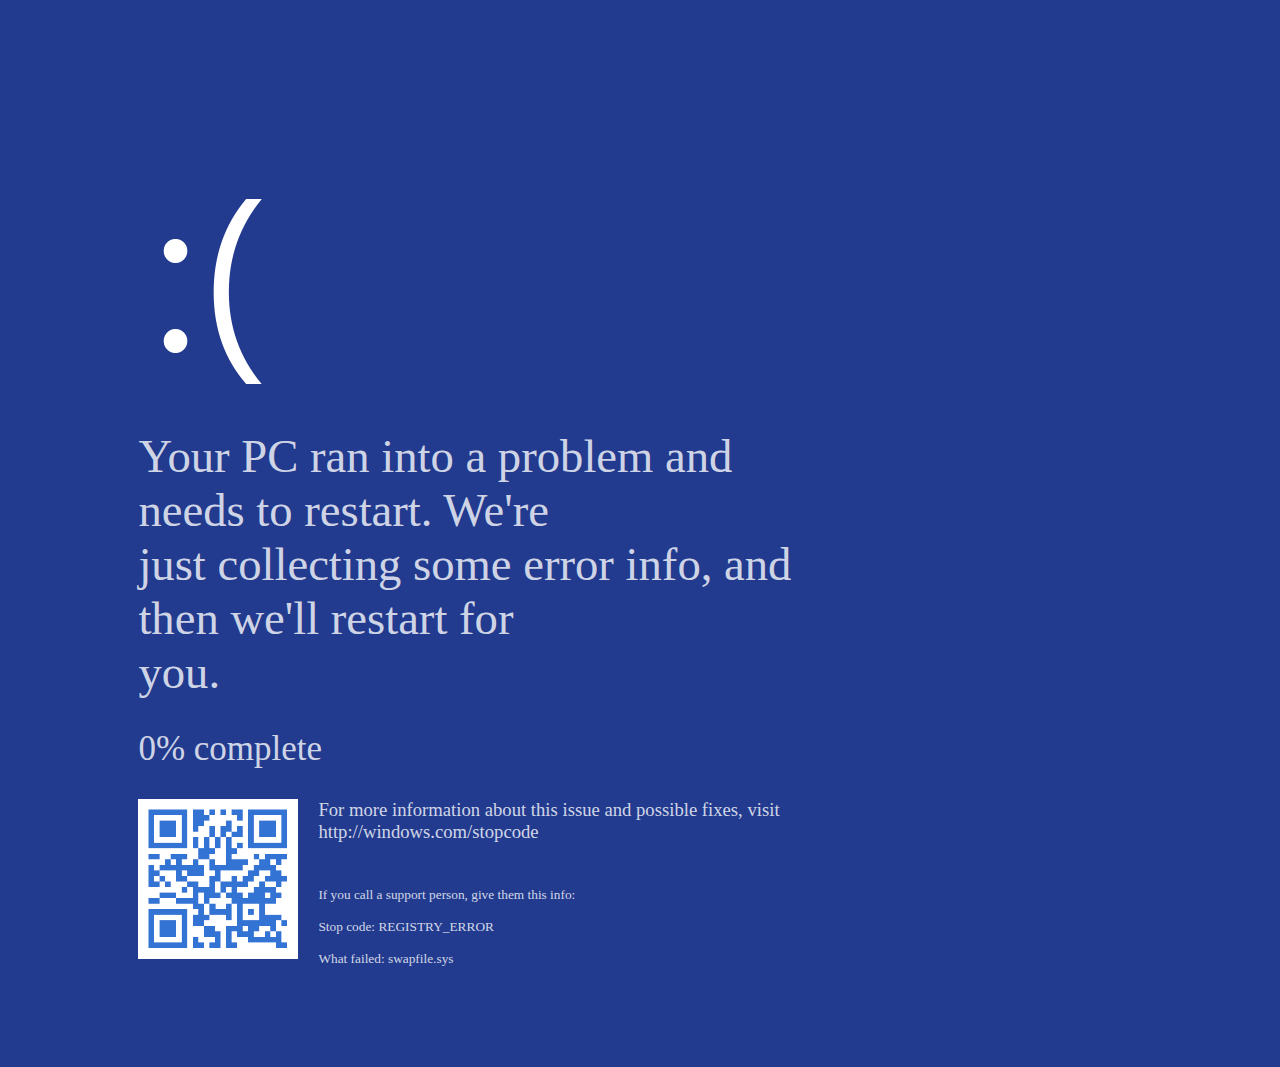
<file: index.html>
<!DOCTYPE html PUBLIC "-//W3C//DTD XHTML 1.0 Transitional//EN" "http://www.w3.org/TR/xhtml1/DTD/xhtml1-transitional.dtd">
<html xmlns="http://www.w3.org/1999/xhtml" id="win8">
<head>
    <meta http-equiv="Content-Type" content="text/html; charset=utf-8" />
    <title>Oh No</title>
    <link rel="shortcut icon" type="image/x-icon" href="favicon.ico">
    <link rel="stylesheet" href="style.css"/>
    <script type="text/javascript">
        // 定义错误代码数组
        var stopCodes = [
        "APC_INDEX_MISMATCH",
        "IRQL_NOT_LESS_OR_EQUAL",
        "REFERENCE_BY_POINTER",
        "BAD_POOL_HEADER",
        "MEMORY_MANAGEMENT",
        "MKMODE_EXCEPTION_NOT_HANDLED",
        "SYSTEM_SERVICE_EXCEPTION",
        "INTERRUPT_EXCEPTION_NOT_HANDLED",
        "MULTIPLE_IRP_COMPLETE_REQUESTS",
        "PAGE_FAULT_IN_NONPAGED_AREA",
        "REGISTRY_ERROR",
        "KERNEL_DATA_INPAGE_ERROR",
        "SYSTEM_THREAD_EXCEPTION_NOT_HANDLED",
        "UNEXPECTED_KERNEL_MODE_TRAP",
        "DRIVER_POWER_STATE_FAILURE",
        "INTERNAL_POWER_ERROR",
        "ATTEMPTED_WRITE_TO_READONLY_MEMORY",
        "BAD_POOL_CALLER",
        "DRIVER_UNLOADED_WITHOUT_CANCELLING_PENDING_OPERATIONS",
        "DRIVER_IRQL_NOT_LESS_OR_EQUAL",
        "SYSTEM_SCAN_AT_RAISED_IRQL_CAUGHT_IMPROPER_DRIVER_UNLOAD",
        "ACTIVE_EX_WORKER_THREAD_TERMINATION",
        "CRITICAL_PROCESS_DIED",
        "ATTEMPTED_EXECUTE_OF_NOEXECUTE_MEMORY",
        "CLOCK_WATCHDOG_TIMEOUT",
        "CRITICAL_STRUCTURE_CORRUPTION",
        "WDF_VIOLATION",
        "VIDEO_MEMORY_MANAGEMENT_INTERNAL",
        "VIDEO_DXGKRNL_FATAL_ERROR",
        "VIDEO_TDR_FAILURE",
        "VIDEO_SCHEDULER_INTERNAL_ERROR",
        "WHEA_UNCORRECTABLE_ERROR",
        "FAULTY_HARDWARE_CORRUPTED_PAGE",
        "DPC_WATCHDOG_VIOLATION",
        "KERNEL_SECURITY_CHECK_FAILURE",
        "KERNEL_MODE_HEAP_CORRUPTION",
        "PDC_WATCHDOG_TIMEOUT",
        "UNEXPECTED_STORE_EXCEPTION",
        "MICROCODE_REVISION_MISMATCH",
        "WIN32K_POWER_WATCHDOG_TIMEOUT",
        "SYSTEM_THREAD_EXCEPTION_NOT_HANDLED_M",
        "UNEXPECTED_KERNEL_MODE_TRAP_M",
        "USER_MODE_HEALTH_MONITOR",
        "NTFS_FILE_SYSTEM",
        "VIDEO_ENGINE_TIMEOUT_DETECTED",
        "VIDEO_TDR_TIMEOUT_DETECTED"
        ];
        
        // 从数组中随机选择错误代码的函数
        function getRandomStopCode() {
            return stopCodes[Math.floor(Math.random() * stopCodes.length)];
        }
        
        // 定义崩溃驱动数组
        var Crashsys = [
          "kernel.sys",
          "vga.sys",
          "hiberfil.sys",
          "pagefile.sys",
          "swapfile.sys",
          "ntfs.sys",
          "ntoskrnl.exe",
          "nvlddmkm.sys",
          "win32kfull.sys",
          "win32kfull.sys",
          "tcpip.sys",
          "dxgkrnl.sys",
          "igdkmdn64.sys",
          "netio.sys"
        ]

        // 从数组中随机选择崩溃驱动的函数
        function getRandomCrashsys() {
            return Crashsys[Math.floor(Math.random() * Crashsys.length)];
        }

        // 生成1到8之间的随机整数
        function getRandomIncrement() {
            return Math.floor(Math.random() * 8) + 1;
        }
    </script>
</head>

<body onload="startProgress()">
    <div id="sadface"></div>
    <p id="win8topblock">
        Your PC ran into a problem and needs to restart. We're <br>
        just collecting some error info, and then we'll restart for <br>
        you.</p>
    <div id="percent">0% complete</div>
    <p id="win8errorblock"> 
        <img src="qr.png" alt="qr" align="left" height="160px" width="160px"> 
        For more information about this issue and possible fixes, visit http://windows.com/stopcode</br></br></br>
        <p3>If you call a support person, give them this info:<br></br>Stop code: <span id="code"></span><br><br>What failed: <span id="crashsyscode"></span></p3>
    </p>

    <script>
        var i = 0;
        function startProgress() {
          document.getElementById('code').innerText = getRandomStopCode();
          document.getElementById('crashsyscode').innerText = getRandomCrashsys();
          if (i == 0) {
            i = 1;
            var elem = document.getElementById("percent");
            var pers = 0;
            var id = setInterval(frame, 1800);
            function frame() {
              if (pers >= 100) {
                clearInterval(id);
                i = 0;
                elem.innerHTML = "0% complete";
                // 确保每次循环结束并重新开始时更新错误代码
                document.getElementById('code').innerText = getRandomStopCode();
                document.getElementById('crashsyscode').innerText = getRandomCrashsys();
                startProgress();
              } else {
                var increment = getRandomIncrement();
                pers = Math.min(pers + increment, 100);
                elem.innerHTML = pers  + "% complete";
              }
            }
          }
        }

        // 页面加载时立即开始进度动画
        window.onload = startProgress;

    </script>
</body>
</html>
</file>
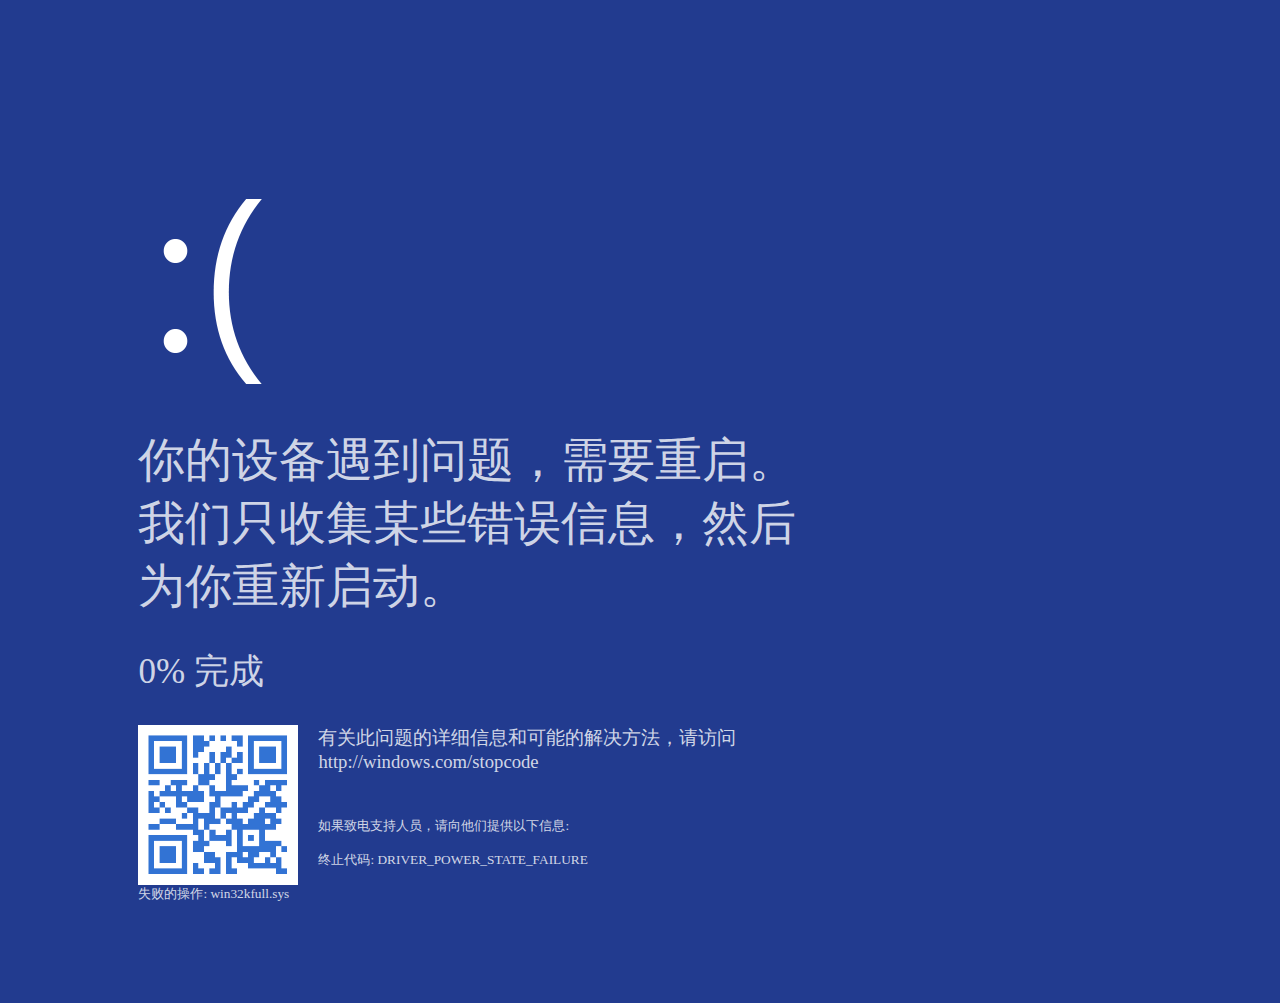
<file: index_cn.html>
<!DOCTYPE html PUBLIC "-//W3C//DTD XHTML 1.0 Transitional//EN" "http://www.w3.org/TR/xhtml1/DTD/xhtml1-transitional.dtd">
<html xmlns="http://www.w3.org/1999/xhtml" id="win8">
<head>
    <meta http-equiv="Content-Type" content="text/html; charset=utf-8" />
    <title>Oh No</title>
    <link rel="shortcut icon" type="image/x-icon" href="favicon.ico">
    <link rel="stylesheet" href="style.css"/>
    <script type="text/javascript">
        // 定义错误代码数组
        var stopCodes = [
        "APC_INDEX_MISMATCH",
        "IRQL_NOT_LESS_OR_EQUAL",
        "REFERENCE_BY_POINTER",
        "BAD_POOL_HEADER",
        "MEMORY_MANAGEMENT",
        "MKMODE_EXCEPTION_NOT_HANDLED",
        "SYSTEM_SERVICE_EXCEPTION",
        "INTERRUPT_EXCEPTION_NOT_HANDLED",
        "MULTIPLE_IRP_COMPLETE_REQUESTS",
        "PAGE_FAULT_IN_NONPAGED_AREA",
        "REGISTRY_ERROR",
        "KERNEL_DATA_INPAGE_ERROR",
        "SYSTEM_THREAD_EXCEPTION_NOT_HANDLED",
        "UNEXPECTED_KERNEL_MODE_TRAP",
        "DRIVER_POWER_STATE_FAILURE",
        "INTERNAL_POWER_ERROR",
        "ATTEMPTED_WRITE_TO_READONLY_MEMORY",
        "BAD_POOL_CALLER",
        "DRIVER_UNLOADED_WITHOUT_CANCELLING_PENDING_OPERATIONS",
        "DRIVER_IRQL_NOT_LESS_OR_EQUAL",
        "SYSTEM_SCAN_AT_RAISED_IRQL_CAUGHT_IMPROPER_DRIVER_UNLOAD",
        "ACTIVE_EX_WORKER_THREAD_TERMINATION",
        "CRITICAL_PROCESS_DIED",
        "ATTEMPTED_EXECUTE_OF_NOEXECUTE_MEMORY",
        "CLOCK_WATCHDOG_TIMEOUT",
        "CRITICAL_STRUCTURE_CORRUPTION",
        "WDF_VIOLATION",
        "VIDEO_MEMORY_MANAGEMENT_INTERNAL",
        "VIDEO_DXGKRNL_FATAL_ERROR",
        "VIDEO_TDR_FAILURE",
        "VIDEO_SCHEDULER_INTERNAL_ERROR",
        "WHEA_UNCORRECTABLE_ERROR",
        "FAULTY_HARDWARE_CORRUPTED_PAGE",
        "DPC_WATCHDOG_VIOLATION",
        "KERNEL_SECURITY_CHECK_FAILURE",
        "KERNEL_MODE_HEAP_CORRUPTION",
        "PDC_WATCHDOG_TIMEOUT",
        "UNEXPECTED_STORE_EXCEPTION",
        "MICROCODE_REVISION_MISMATCH",
        "WIN32K_POWER_WATCHDOG_TIMEOUT",
        "SYSTEM_THREAD_EXCEPTION_NOT_HANDLED_M",
        "UNEXPECTED_KERNEL_MODE_TRAP_M",
        "USER_MODE_HEALTH_MONITOR",
        "NTFS_FILE_SYSTEM",
        "VIDEO_ENGINE_TIMEOUT_DETECTED",
        "VIDEO_TDR_TIMEOUT_DETECTED"
        ];
        
        // 从数组中随机选择错误代码的函数
        function getRandomStopCode() {
            return stopCodes[Math.floor(Math.random() * stopCodes.length)];
        }
        
        // 定义崩溃驱动数组
        var Crashsys = [
          "kernel.sys",
          "vga.sys",
          "hiberfil.sys",
          "pagefile.sys",
          "swapfile.sys",
          "ntfs.sys",
          "ntoskrnl.exe",
          "nvlddmkm.sys",
          "win32kfull.sys",
          "win32kfull.sys",
          "tcpip.sys",
          "dxgkrnl.sys",
          "igdkmdn64.sys",
          "netio.sys"
        ]

        // 从数组中随机选择崩溃驱动的函数
        function getRandomCrashsys() {
            return Crashsys[Math.floor(Math.random() * Crashsys.length)];
        }

        // 生成1到8之间的随机整数
        function getRandomIncrement() {
            return Math.floor(Math.random() * 8) + 1;
        }
    </script>
</head>

<body onload="startProgress()">
    <div id="sadface"></div>
    <p id="win8topblock">
        你的设备遇到问题，需要重启。<br>
        我们只收集某些错误信息，然后为你重新启动。</p>
    <div id="percent">0% 完成</div>
    <p id="win8errorblock"> 
        <img src="qr.png" alt="qr" align="left" height="160px" width="160px"> 
        有关此问题的详细信息和可能的解决方法，请访问 http://windows.com/stopcode</br></br></br>
        <p3>如果致电支持人员，请向他们提供以下信息:<br></br>终止代码: <span id="code"></span><br><br>失败的操作: <span id="crashsyscode"></span></p3>
    </p>

    <script>
        var i = 0;
        function startProgress() {
          document.getElementById('code').innerText = getRandomStopCode();
          document.getElementById('crashsyscode').innerText = getRandomCrashsys();
          if (i == 0) {
            i = 1;
            var elem = document.getElementById("percent");
            var pers = 0;
            var id = setInterval(frame, 1800);
            function frame() {
              if (pers >= 100) {
                clearInterval(id);
                i = 0;
                elem.innerHTML = "0% 完成";
                // 确保每次循环结束并重新开始时更新错误代码
                document.getElementById('code').innerText = getRandomStopCode();
                document.getElementById('crashsyscode').innerText = getRandomCrashsys();
                startProgress();
              } else {
                var increment = getRandomIncrement();
                pers = Math.min(pers + increment, 100);
                elem.innerHTML = pers  + "% 完成";
              }
            }
          }
        }

        // 页面加载时立即开始进度动画
        window.onload = startProgress;

    </script>
</body>
</html>
</file>
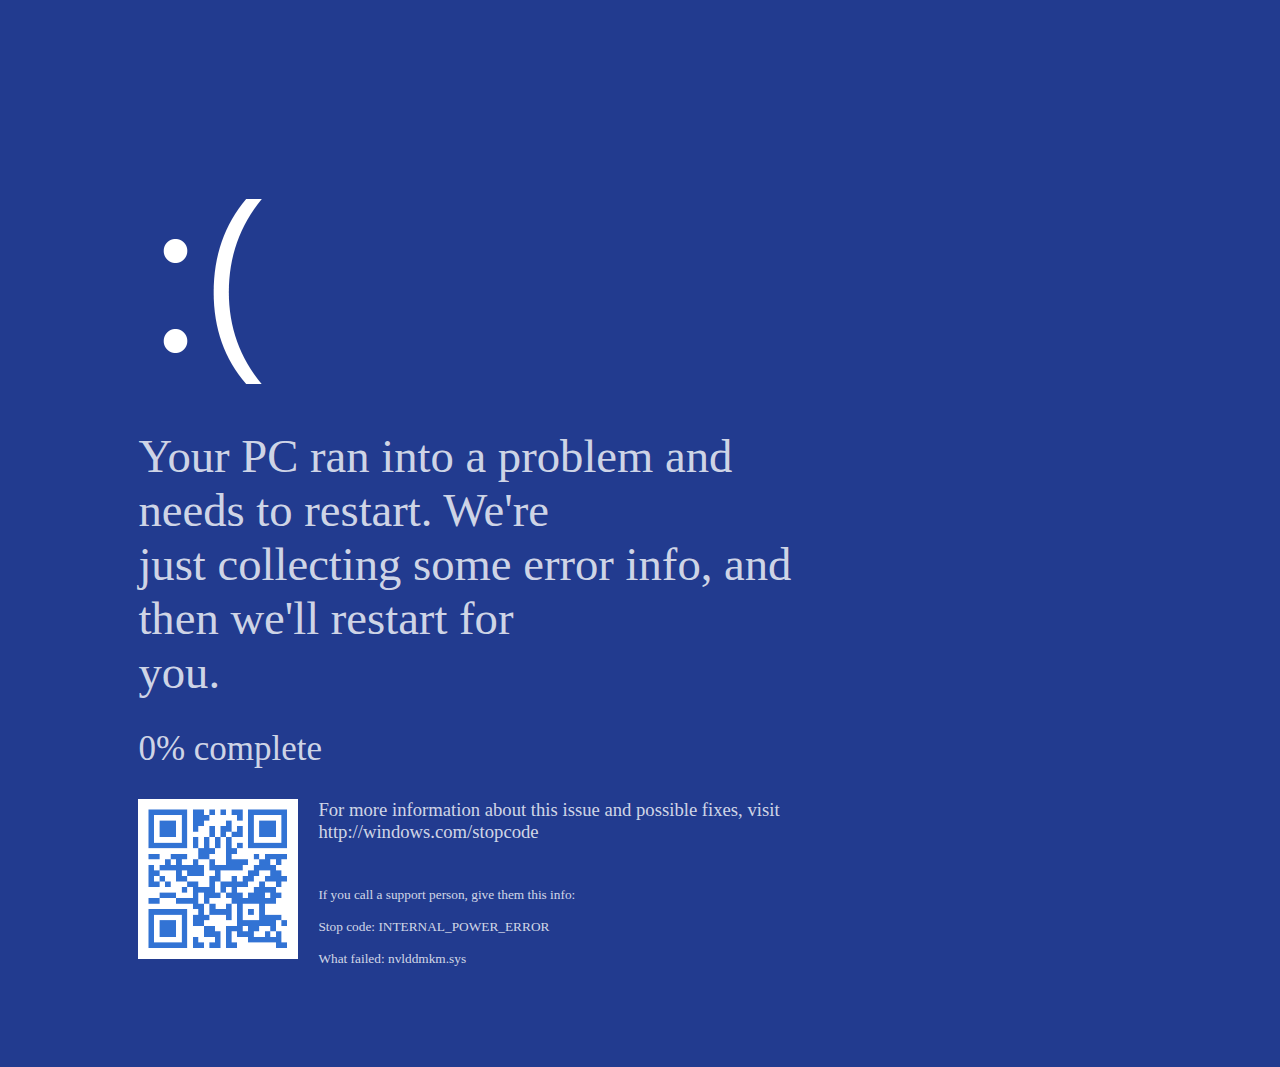
<file: index_en.html>
<!DOCTYPE html PUBLIC "-//W3C//DTD XHTML 1.0 Transitional//EN" "http://www.w3.org/TR/xhtml1/DTD/xhtml1-transitional.dtd">
<html xmlns="http://www.w3.org/1999/xhtml" id="win8">
<head>
    <meta http-equiv="Content-Type" content="text/html; charset=utf-8" />
    <title>Oh No</title>
    <link rel="shortcut icon" type="image/x-icon" href="favicon.ico">
    <link rel="stylesheet" href="style.css"/>
    <script type="text/javascript">
        // 定义错误代码数组
        var stopCodes = [
        "APC_INDEX_MISMATCH",
        "IRQL_NOT_LESS_OR_EQUAL",
        "REFERENCE_BY_POINTER",
        "BAD_POOL_HEADER",
        "MEMORY_MANAGEMENT",
        "MKMODE_EXCEPTION_NOT_HANDLED",
        "SYSTEM_SERVICE_EXCEPTION",
        "INTERRUPT_EXCEPTION_NOT_HANDLED",
        "MULTIPLE_IRP_COMPLETE_REQUESTS",
        "PAGE_FAULT_IN_NONPAGED_AREA",
        "REGISTRY_ERROR",
        "KERNEL_DATA_INPAGE_ERROR",
        "SYSTEM_THREAD_EXCEPTION_NOT_HANDLED",
        "UNEXPECTED_KERNEL_MODE_TRAP",
        "DRIVER_POWER_STATE_FAILURE",
        "INTERNAL_POWER_ERROR",
        "ATTEMPTED_WRITE_TO_READONLY_MEMORY",
        "BAD_POOL_CALLER",
        "DRIVER_UNLOADED_WITHOUT_CANCELLING_PENDING_OPERATIONS",
        "DRIVER_IRQL_NOT_LESS_OR_EQUAL",
        "SYSTEM_SCAN_AT_RAISED_IRQL_CAUGHT_IMPROPER_DRIVER_UNLOAD",
        "ACTIVE_EX_WORKER_THREAD_TERMINATION",
        "CRITICAL_PROCESS_DIED",
        "ATTEMPTED_EXECUTE_OF_NOEXECUTE_MEMORY",
        "CLOCK_WATCHDOG_TIMEOUT",
        "CRITICAL_STRUCTURE_CORRUPTION",
        "WDF_VIOLATION",
        "VIDEO_MEMORY_MANAGEMENT_INTERNAL",
        "VIDEO_DXGKRNL_FATAL_ERROR",
        "VIDEO_TDR_FAILURE",
        "VIDEO_SCHEDULER_INTERNAL_ERROR",
        "WHEA_UNCORRECTABLE_ERROR",
        "FAULTY_HARDWARE_CORRUPTED_PAGE",
        "DPC_WATCHDOG_VIOLATION",
        "KERNEL_SECURITY_CHECK_FAILURE",
        "KERNEL_MODE_HEAP_CORRUPTION",
        "PDC_WATCHDOG_TIMEOUT",
        "UNEXPECTED_STORE_EXCEPTION",
        "MICROCODE_REVISION_MISMATCH",
        "WIN32K_POWER_WATCHDOG_TIMEOUT",
        "SYSTEM_THREAD_EXCEPTION_NOT_HANDLED_M",
        "UNEXPECTED_KERNEL_MODE_TRAP_M",
        "USER_MODE_HEALTH_MONITOR",
        "NTFS_FILE_SYSTEM",
        "VIDEO_ENGINE_TIMEOUT_DETECTED",
        "VIDEO_TDR_TIMEOUT_DETECTED"
        ];
        
        // 从数组中随机选择错误代码的函数
        function getRandomStopCode() {
            return stopCodes[Math.floor(Math.random() * stopCodes.length)];
        }
        
        // 定义崩溃驱动数组
        var Crashsys = [
          "kernel.sys",
          "vga.sys",
          "hiberfil.sys",
          "pagefile.sys",
          "swapfile.sys",
          "ntfs.sys",
          "ntoskrnl.exe",
          "nvlddmkm.sys",
          "win32kfull.sys",
          "win32kfull.sys",
          "tcpip.sys",
          "dxgkrnl.sys",
          "igdkmdn64.sys",
          "netio.sys"
        ]

        // 从数组中随机选择崩溃驱动的函数
        function getRandomCrashsys() {
            return Crashsys[Math.floor(Math.random() * Crashsys.length)];
        }

        // 生成1到8之间的随机整数
        function getRandomIncrement() {
            return Math.floor(Math.random() * 8) + 1;
        }
    </script>
</head>

<body onload="startProgress()">
    <div id="sadface"></div>
    <p id="win8topblock">
        Your PC ran into a problem and needs to restart. We're <br>
        just collecting some error info, and then we'll restart for <br>
        you.</p>
    <div id="percent">0% complete</div>
    <p id="win8errorblock"> 
        <img src="qr.png" alt="qr" align="left" height="160px" width="160px"> 
        For more information about this issue and possible fixes, visit http://windows.com/stopcode</br></br></br>
        <p3>If you call a support person, give them this info:<br></br>Stop code: <span id="code"></span><br><br>What failed: <span id="crashsyscode"></span></p3>
    </p>

    <script>
        var i = 0;
        function startProgress() {
          document.getElementById('code').innerText = getRandomStopCode();
          document.getElementById('crashsyscode').innerText = getRandomCrashsys();
          if (i == 0) {
            i = 1;
            var elem = document.getElementById("percent");
            var pers = 0;
            var id = setInterval(frame, 1800);
            function frame() {
              if (pers >= 100) {
                clearInterval(id);
                i = 0;
                elem.innerHTML = "0% complete";
                // 确保每次循环结束并重新开始时更新错误代码
                document.getElementById('code').innerText = getRandomStopCode();
                document.getElementById('crashsyscode').innerText = getRandomCrashsys();
                startProgress();
              } else {
                var increment = getRandomIncrement();
                pers = Math.min(pers + increment, 100);
                elem.innerHTML = pers  + "% complete";
              }
            }
          }
        }

        // 页面加载时立即开始进度动画
        window.onload = startProgress;

    </script>
</body>
</html>
</file>
<file: style.css>
@charset "utf-8";
/* CSS Document */

/****** Generic *******/
html#home body, html#error404 body{
    background:#223b8f;
    color:#ffffffe0;
    font-family:courier;
    font-size:12pt;
    text-align:center;
    margin:100px;
}

html#generic {
	-webkit-user-select: none; /* Safari 3.1+ */
	-moz-user-select: none; /* Firefox 2+ */
	-ms-user-select: none; /* IE 10+ */
	user-select: none; /* Standard syntax */
	cursor: none; /* invisible cursor */
}

html#generic body {
    background:#223b8f;
    color:#ffffffe0;
    font-family:courier;
    font-size:12pt;
    text-align:center;
    margin:100px;
}

blink {
    color:yellow;
}

.neg {
    background:#fff;
    color:#223b8f;
    font-weight:bold;
}

span.neg{
    padding:2px 8px;
}

p {
    margin:30px 100px;
    text-align:left;
}

p3 {
    font-size: 10pt;
}


p.center {
    text-align:center;
}

a,a:hover {
    color:inherit;
    font:inherit;
	text-decoration: none;
}

/****** Windows 8 *******/
html#win8 body {
	background:#223b8f;
	color: #ffffffcc;
	font-family:Segoe UI;
	font-size:12pt;
	text-align:center;
	margin: 180px 27% 100px 3%;
}

#sadface {
	display: block;
	width: 100%;
	height:219px;
	margin:30px 100px;
	background-image: url('sadface.png');
	background-repeat: no-repeat;
}

img {
    margin-right: 20px;
}

p#win8topblock {
	font-size: 35pt;
	margin-bottom: 0px;
	font-weight: lighter;
}

#percent {
    font-size: 35px;
    text-align: left;
    margin: 30px 100px 30px;
}

p#win8errorblock {
    margin-top: 15px;
    font-size: 14pt;
}
</file>
